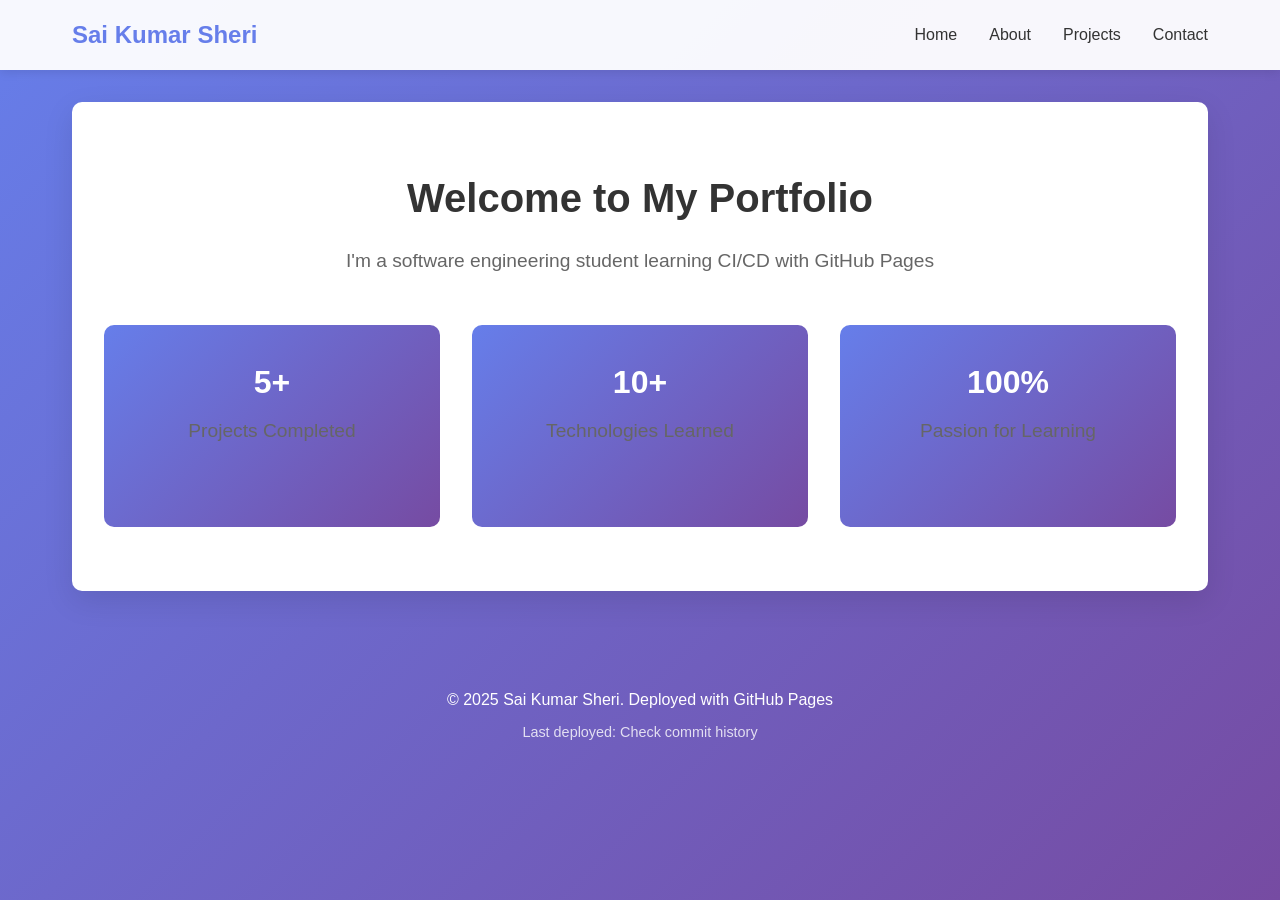
<file: index.html>
<!DOCTYPE html>
<html lang="en">
<head>
    <meta charset="UTF-8">
    <meta name="viewport" content="width=device-width, initial-scale=1.0">
    <title>Sai Kumar Sheri - Portfolio</title>
    <link rel="stylesheet" href="style.css">
</head>
<body>
    <nav>
        <div class="nav-container">
            <h1>Sai Kumar Sheri</h1>
            <ul>
                <li><a href="index.html">Home</a></li>
                <li><a href="about.html">About</a></li>
                <li><a href="projects.html">Projects</a></li>
                <li><a href="contact.html">Contact</a></li>

            </ul>
        </div>
    </nav>

    <main>
        <section class="hero">
            <h2>Welcome to My Portfolio</h2>
            <p>I'm a software engineering student learning CI/CD with GitHub Pages</p>
            <div class="stats">
                <div class="stat-card">
                    <h3>5+</h3>
                    <p>Projects Completed</p>
                </div>
                <div class="stat-card">
                    <h3>10+</h3>
                    <p>Technologies Learned</p>
                </div>
                <div class="stat-card">
                    <h3>100%</h3>
                    <p>Passion for Learning</p>
                </div>
            </div>
        </section>
    </main>

    <footer>
        <p>&copy; 2025 Sai Kumar Sheri. Deployed with GitHub Pages</p>
        <p class="deploy-info">Last deployed: <span id="deploy-date">Check commit history</span></p>
    </footer>
</body>
</html>
</file>
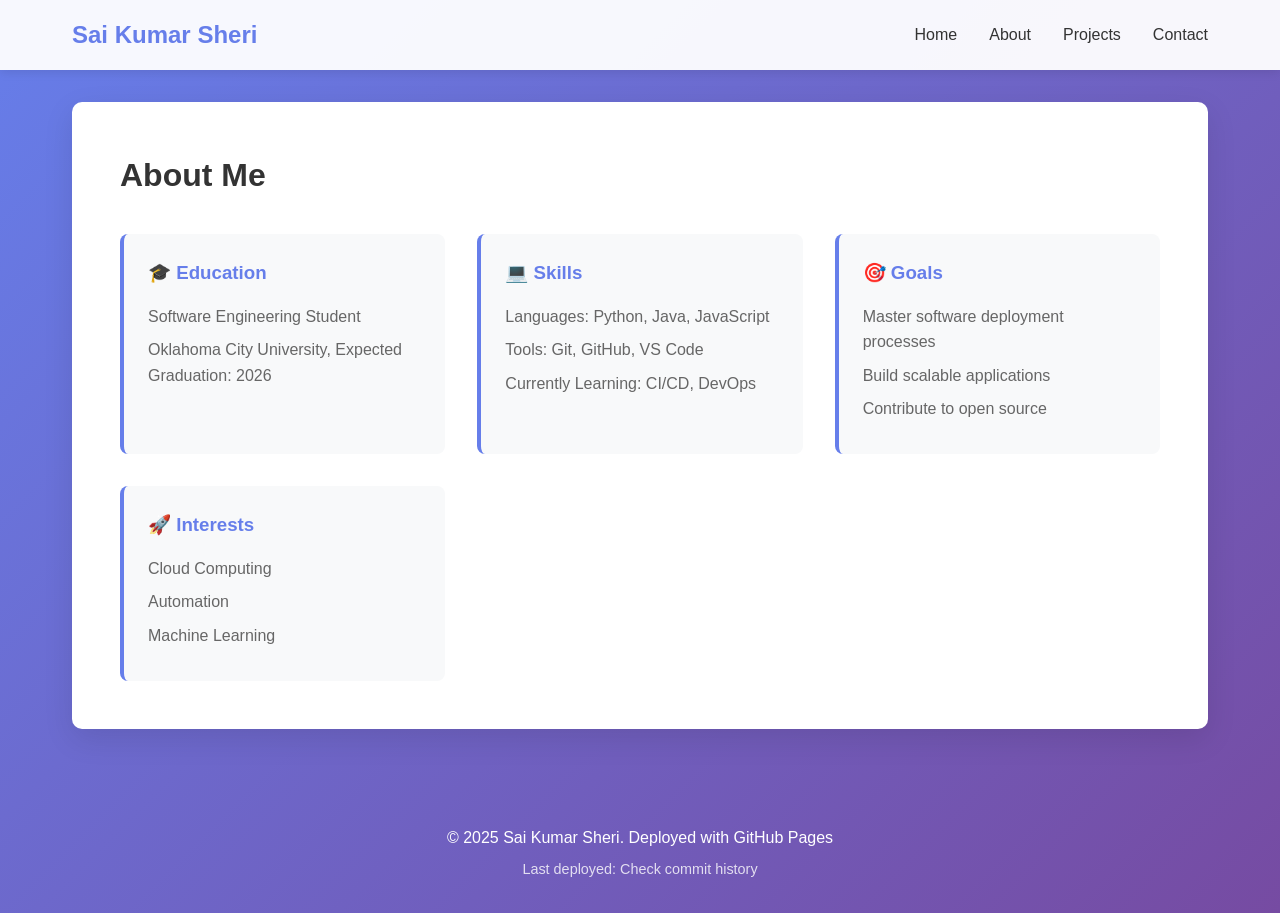
<file: about.html>
<!DOCTYPE html>
<html lang="en">
<head>
    <meta charset="UTF-8">
    <meta name="viewport" content="width=device-width, initial-scale=1.0">
    <title>About - Sai Kumar Sheri</title>
    <link rel="stylesheet" href="style.css">
</head>
<body>
    <nav>
        <div class="nav-container">
            <h1>Sai Kumar Sheri</h1>
            <ul>
                <li><a href="index.html">Home</a></li>
                <li><a href="about.html">About</a></li>
                <li><a href="projects.html">Projects</a></li>
                <li><a href="contact.html">Contact</a></li>

            </ul>
        </div>
    </nav>

    <main>
        <section class="content">
            <h2>About Me</h2>
            <div class="about-grid">
                <div class="about-card">
                    <h3>🎓 Education</h3>
                    <p>Software Engineering Student</p>
                    <p>Oklahoma City University, Expected Graduation: 2026</p>
                </div>
                <div class="about-card">
                    <h3>💻 Skills</h3>
                    <p>Languages: Python, Java, JavaScript</p>
                    <p>Tools: Git, GitHub, VS Code</p>
                    <p>Currently Learning: CI/CD, DevOps</p>
                </div>
                <div class="about-card">
                    <h3>🎯 Goals</h3>
                    <p>Master software deployment processes</p>
                    <p>Build scalable applications</p>
                    <p>Contribute to open source</p>
                </div>
                <div class="about-card">
                    <h3>🚀 Interests</h3>
                    <p>Cloud Computing</p>
                    <p>Automation</p>
                    <p>Machine Learning</p>
                </div>
            </div>
        </section>
    </main>

    <footer>
        <p>&copy; 2025 Sai Kumar Sheri. Deployed with GitHub Pages</p>
        <p class="deploy-info">Last deployed: <span id="deploy-date">Check commit history</span></p>
    </footer>
</body>
</html>
</file>
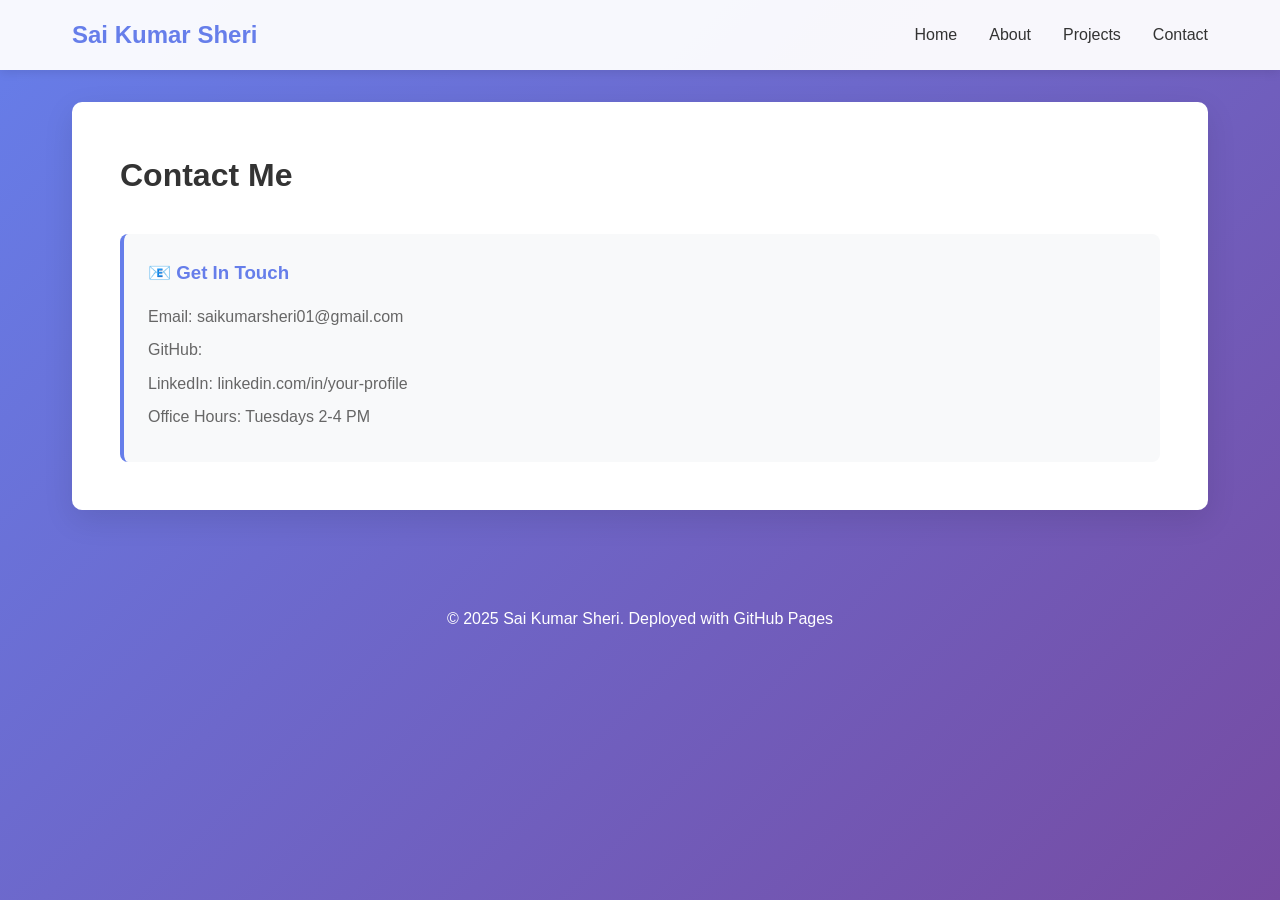
<file: contact.html>
<!DOCTYPE html>
<html lang="en">
<head>
    <meta charset="UTF-8">
    <meta name="viewport" content="width=device-width, initial-scale=1.0">
    <title>Contact - Sai Kumar Sheri</title>
    <link rel="stylesheet" href="style.css">
</head>
<body>
    <nav>
        <div class="nav-container">
            <h1>Sai Kumar Sheri</h1>
            <ul>
                <li><a href="index.html">Home</a></li>
                <li><a href="about.html">About</a></li>
                <li><a href="projects.html">Projects</a></li>
                <li><a href="contact.html">Contact</a></li>
            </ul>
        </div>
    </nav>

    <main>
        <section class="content">
            <h2>Contact Me</h2>
            <div class="about-card">
                <h3>📧 Get In Touch</h3>
                <p>Email: saikumarsheri01@gmail.com</p>
                <p>GitHub: <github class="com">
                <Saikumars26></Saikumars26></p>
                <p>LinkedIn: linkedin.com/in/your-profile</p>
                <p>Office Hours: Tuesdays 2-4 PM</p>
            </div>
        </section>
    </main>

    <footer>
        <p>&copy; 2025 Sai Kumar Sheri. Deployed with GitHub Pages</p>
    </footer>
</body>
</html>
</file>
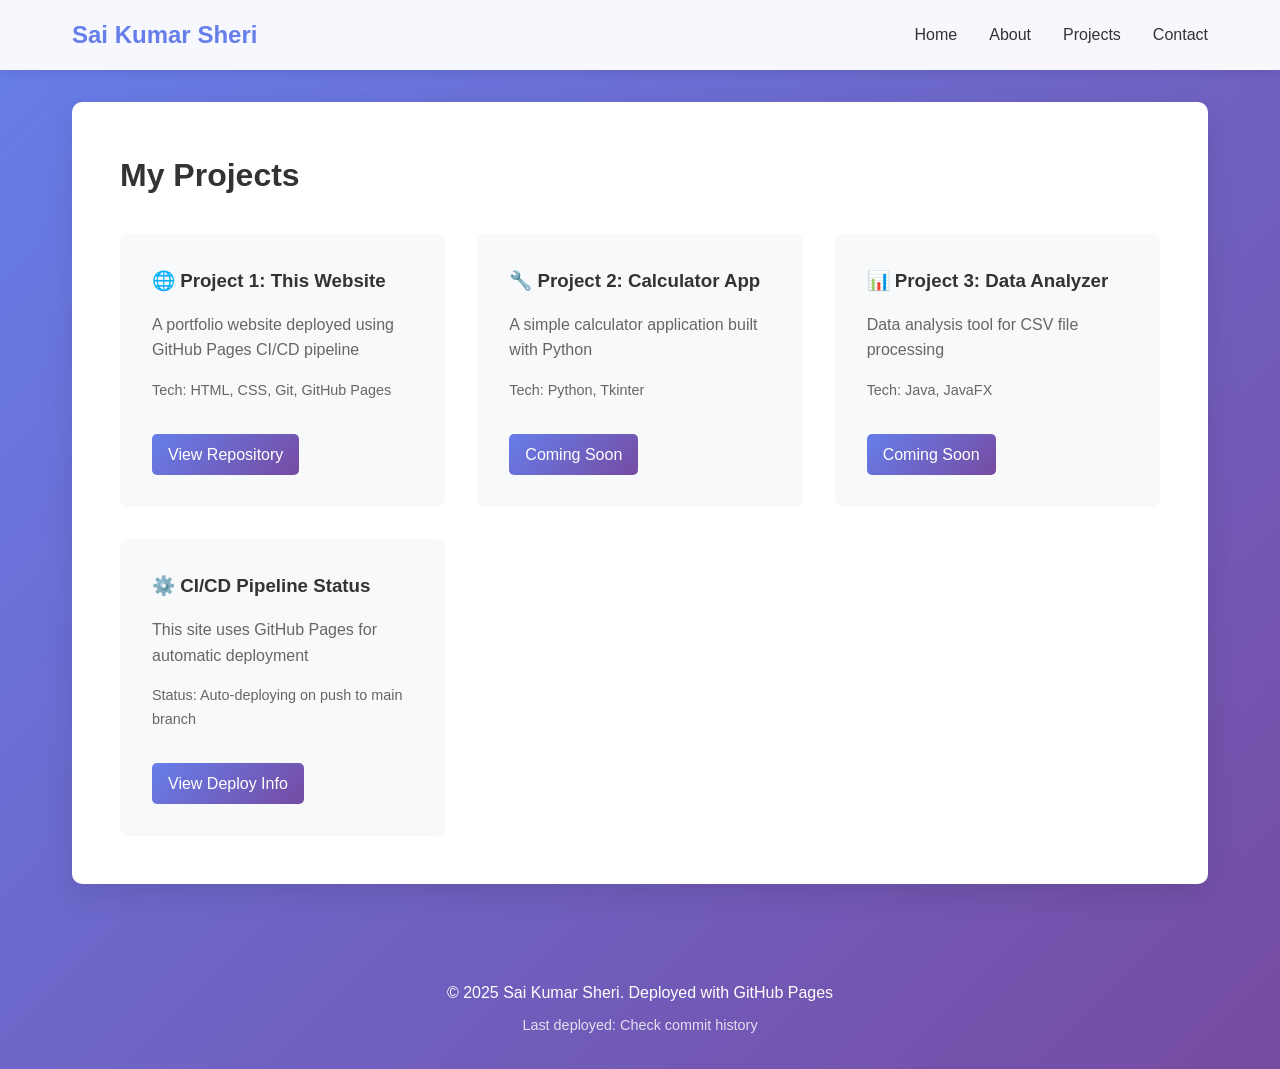
<file: projects.html>
<!DOCTYPE html>
<html lang="en">
<head>
    <meta charset="UTF-8">
    <meta name="viewport" content="width=device-width, initial-scale=1.0">
    <title>Projects - Sai Kumar Sheri</title>
    <link rel="stylesheet" href="style.css">
</head>
<body>
    <nav>
        <div class="nav-container">
            <h1>Sai Kumar Sheri</h1>
            <ul>
                <li><a href="index.html">Home</a></li>
                <li><a href="about.html">About</a></li>
                <li><a href="projects.html">Projects</a></li>
                <li><a href="contact.html">Contact</a></li>

            </ul>
        </div>
    </nav>

    <main>
        <section class="content">
            <h2>My Projects</h2>
            <div class="projects-grid">
                <div class="project-card">
                    <h3>🌐 Project 1: This Website</h3>
                    <p>A portfolio website deployed using GitHub Pages CI/CD pipeline</p>
                    <p class="tech-stack">Tech: HTML, CSS, Git, GitHub Pages</p>
                    <a href="https://github.com/Saikumars26/mycicd.git" class="project-link">View Repository</a>
                </div>
                <div class="project-card">
                    <h3>🔧 Project 2: Calculator App</h3>
                    <p>A simple calculator application built with Python</p>
                    <p class="tech-stack">Tech: Python, Tkinter</p>
                    <a href="#" class="project-link">Coming Soon</a>
                </div>
                <div class="project-card">
                    <h3>📊 Project 3: Data Analyzer</h3>
                    <p>Data analysis tool for CSV file processing</p>
                    <p class="tech-stack">Tech: Java, JavaFX</p>
                    <a href="#" class="project-link">Coming Soon</a>
                </div>
                <div class="project-card">
                    <h3>⚙️ CI/CD Pipeline Status</h3>
                    <p>This site uses GitHub Pages for automatic deployment</p>
                    <p class="tech-stack">Status: Auto-deploying on push to main branch</p>
                    <a href="deploy-info.json" class="project-link">View Deploy Info</a>
</div>
            </div>
        </section>
    </main>

    <footer>
        <p>&copy; 2025 Sai Kumar Sheri. Deployed with GitHub Pages</p>
        <p class="deploy-info">Last deployed: <span id="deploy-date">Check commit history</span></p>
    </footer>
</body>
</html>
</file>
<file: style.css>
* {
    margin: 0;
    padding: 0;
    box-sizing: border-box;
}

body {
    font-family: -apple-system, BlinkMacSystemFont, 'Segoe UI', Roboto, Oxygen, Ubuntu, sans-serif;
    line-height: 1.6;
    color: #333;
    background: linear-gradient(135deg, #667eea 0%, #764ba2 100%);
    min-height: 100vh;
}

/* Navigation */
nav {
    background: rgba(255, 255, 255, 0.95);
    box-shadow: 0 2px 10px rgba(0,0,0,0.1);
    position: sticky;
    top: 0;
    z-index: 100;
}

.nav-container {
    max-width: 1200px;
    margin: 0 auto;
    padding: 1rem 2rem;
    display: flex;
    justify-content: space-between;
    align-items: center;
}

nav h1 {
    color: #667eea;
}

nav ul {
    display: flex;
    list-style: none;
    gap: 2rem;
}

nav a {
    text-decoration: none;
    color: #333;
    font-weight: 500;
    transition: color 0.3s;
}

nav a:hover {
    color: #667eea;
}

/* Main Content */
main {
    max-width: 1200px;
    margin: 2rem auto;
    padding: 0 2rem;
}

.hero {
    text-align: center;
    padding: 4rem 2rem;
    background: white;
    border-radius: 10px;
    box-shadow: 0 10px 30px rgba(0,0,0,0.1);
}

.hero h2 {
    font-size: 2.5rem;
    color: #333;
    margin-bottom: 1rem;
}

.hero p {
    font-size: 1.2rem;
    color: #666;
    margin-bottom: 3rem;
}

/* Stats Cards */
.stats {
    display: grid;
    grid-template-columns: repeat(auto-fit, minmax(200px, 1fr));
    gap: 2rem;
    margin-top: 2rem;
}

.stat-card {
    padding: 2rem;
    background: linear-gradient(135deg, #667eea 0%, #764ba2 100%);
    border-radius: 10px;
    color: white;
}

.stat-card h3 {
    font-size: 2rem;
    margin-bottom: 0.5rem;
}

/* Content Sections */
.content {
    background: white;
    border-radius: 10px;
    padding: 3rem;
    box-shadow: 0 10px 30px rgba(0,0,0,0.1);
}

.content h2 {
    color: #333;
    margin-bottom: 2rem;
    font-size: 2rem;
}

/* About Grid */
.about-grid {
    display: grid;
    grid-template-columns: repeat(auto-fit, minmax(250px, 1fr));
    gap: 2rem;
}

.about-card {
    padding: 1.5rem;
    background: #f8f9fa;
    border-radius: 8px;
    border-left: 4px solid #667eea;
}

.about-card h3 {
    color: #667eea;
    margin-bottom: 1rem;
}

.about-card p {
    margin-bottom: 0.5rem;
    color: #666;
}

/* Projects Grid */
.projects-grid {
    display: grid;
    grid-template-columns: repeat(auto-fit, minmax(300px, 1fr));
    gap: 2rem;
}

.project-card {
    padding: 2rem;
    background: #f8f9fa;
    border-radius: 8px;
    transition: transform 0.3s, box-shadow 0.3s;
}

.project-card:hover {
    transform: translateY(-5px);
    box-shadow: 0 10px 30px rgba(0,0,0,0.15);
}

.project-card h3 {
    color: #333;
    margin-bottom: 1rem;
}

.project-card p {
    color: #666;
    margin-bottom: 1rem;
}

.tech-stack {
    font-size: 0.9rem;
    color: #667eea;
    font-weight: 500;
}

.project-link {
    display: inline-block;
    margin-top: 1rem;
    padding: 0.5rem 1rem;
    background: linear-gradient(135deg, #667eea 0%, #764ba2 100%);
    color: white;
    text-decoration: none;
    border-radius: 5px;
    transition: opacity 0.3s;
}

.project-link:hover {
    opacity: 0.9;
}

/* Footer */
footer {
    text-align: center;
    padding: 2rem;
    color: white;
    margin-top: 4rem;
}

.deploy-info {
    font-size: 0.9rem;
    opacity: 0.8;
    margin-top: 0.5rem;
}

/* Responsive Design */
@media (max-width: 768px) {
    nav ul {
        gap: 1rem;
    }
    
    .hero h2 {
        font-size: 1.8rem;
    }
    
    .nav-container {
        flex-direction: column;
        gap: 1rem;
    }
}
</file>
